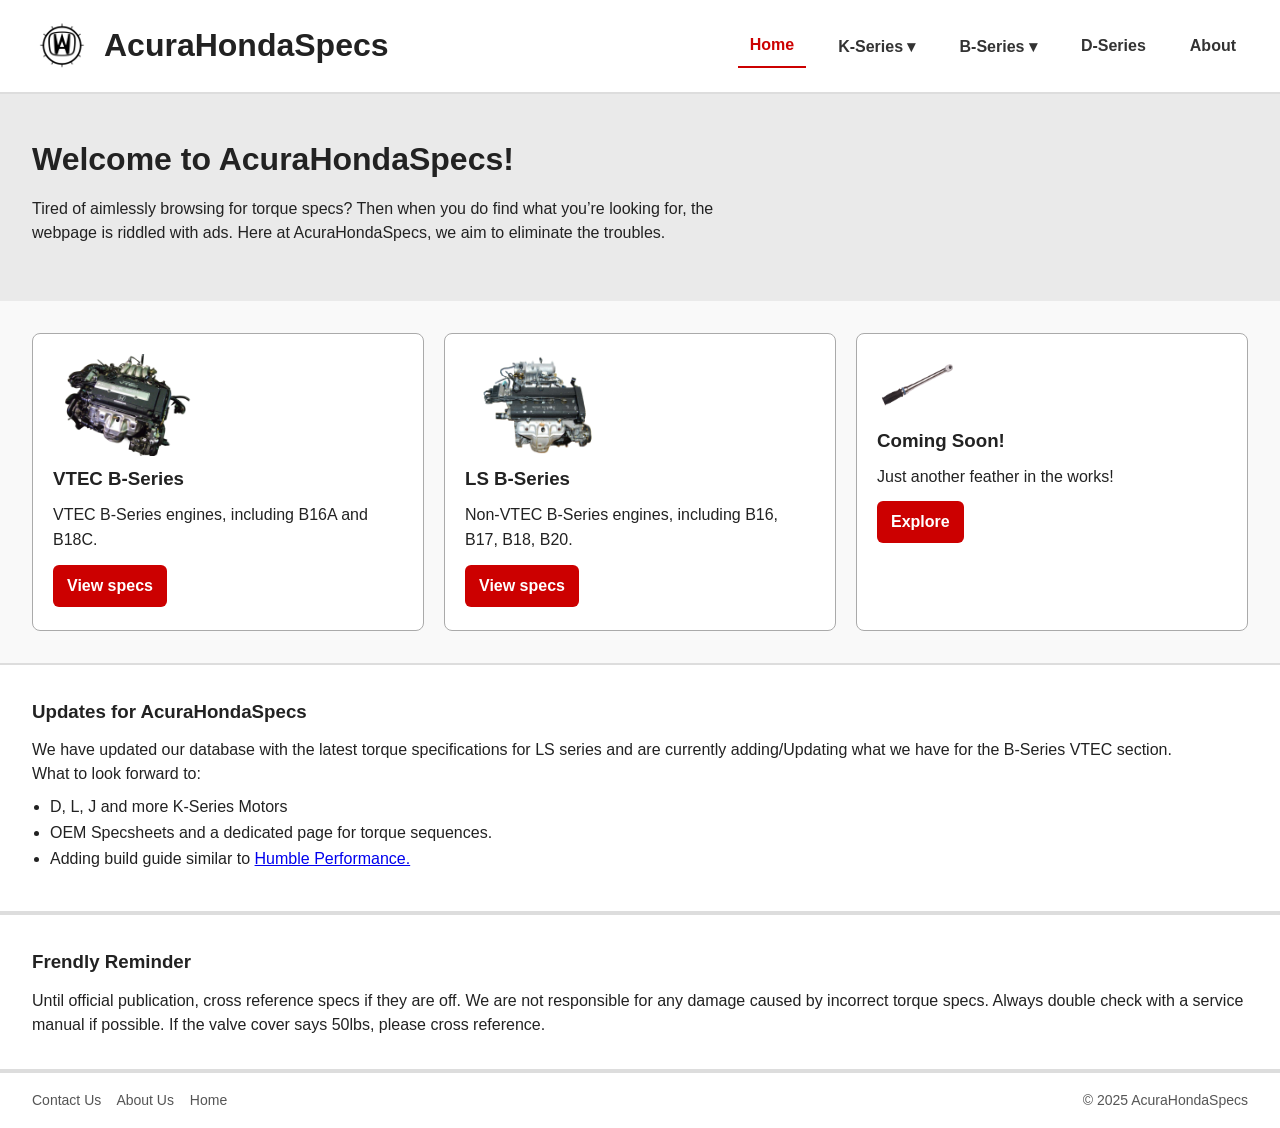
<file: index.html>
<!doctype html>
<html lang="en">
<head>
  <meta charset="utf-8">
  <meta name="viewport" content="width=device-width,initial-scale=1">
  <title>AcuraHondaSpecs</title>
  <meta name="description" content="Torque specs for K-series, B-series and more — AcuraHondaSpecs">
  <link rel="stylesheet" href="css/0-1-styles.css">
</head>
<body>
  <header>
    <a class="brand" href="index.html"> <!--- Added a home feature into the logo and kept accorss all pages -->
      <img src="images/HondaAcuraLogo.png" alt="AcuraHondaSpecs logo">
      <h1>AcuraHondaSpecs</h1> 
    </a>
    <button id="hamburger-btn" aria-label="Toggle navigation" aria-expanded="false">
      <span class="bar"></span>
      <span class="bar"></span>
      <span class="bar"></span>
    </button>
<nav class="navbar">
  <a href="index.html" class="active">Home</a>

  <div class="dropdown">
    <button class="dropbtn">K-Series ▾</button>
    <div class="dropdown-content">
      <a href="incon.html">K20A</a>
      <a href="incon.html">K20A2</a>
    </div>
  </div>

  <div class="dropdown">
    <button class="dropbtn">B-Series ▾</button>
    <div class="dropdown-content">
      <a href="bls.html">LS B-Series</a>
      <a href="bvtec.html">VTEC B-Series</a>
    </div>
  </div>

  <a href="incon.html">D-Series</a>
  <a href="about.html">About</a>
</nav>
  </header>

  <section class="hero">
    <div class="hero-text">
      <h2>Welcome to AcuraHondaSpecs!</h2>
      <p>Tired of aimlessly browsing for torque specs? Then when you do find what you’re looking for, the webpage is riddled with ads. Here at AcuraHondaSpecs, we aim to eliminate the troubles. </p>
    </div>
  </section>

  <div class="engines">
    <article class="card" id="bvtec">
      <img style="width: 40%;height: 40%" src="images/B18C1.png" alt="VTEC B-Series engine">
      <h3>VTEC B-Series</h3>
      <p>VTEC B-Series engines, including B16A and B18C.</p>
      <a href="bvtec.html" class="btn">View specs</a>
    </article>
    <article class="card" id="bls">
      <img style="width: 40%;height: 40%" src="images/B18B1.png" alt="LS B-Series engine">
      <h3>LS B-Series</h3>
      <p>Non-VTEC B-Series engines, including B16, B17, B18, B20.</p>
      <a href="bls.html" class="btn">View specs</a>
    </article>
    <article class="card" id="other">
      <img style="width: 25%;height: 25%" src="images/torque_wrench.png" alt="A Torque Wrench to hint to the future!">
      <h3>Coming Soon!</h3>
      <p>Just another feather in the works!</p>
      <a href="incon.html" class="btn">Explore</a>
    </article>
  </div>

  <section id="updates" class="info-section">
    <h3>Updates for AcuraHondaSpecs</h3>
    <p>We have updated our database with the latest torque specifications for LS series and are currently adding/Updating what we have for the B-Series VTEC section.</p>
    <p>What to look forward to:</p>
      <ul>
        <li>D, L, J and more K-Series Motors</li>
        <li>OEM Specsheets and a dedicated page for torque sequences.</li>
        <li>Adding build guide similar to <a href="https://humbleperformance.freshdesk.com/support/solutions/articles/69000339154-b-series-ultimate-builder-s-guide">Humble Performance.</a></li>
      </ul>
  </section>

  <section id="reminder" class="info-section">
    <h3>Frendly Reminder</h3>
    <p>Until official publication, cross reference specs if they are off. We are not responsible for any damage caused by incorrect torque specs. Always double check with a service manual if possible. If the valve cover says 50lbs, please cross reference.</p>
  </section>

  <footer>
    <div>
      <a href="contact.html">Contact Us</a>
      <a href="about.html">About Us</a>
      <a href="index.html">Home</a>
    </div>
    <div>© 2025 AcuraHondaSpecs</div>
  </footer>
  <script src="javascript/hamburger.js"></script>
</body>
</html>
</file>
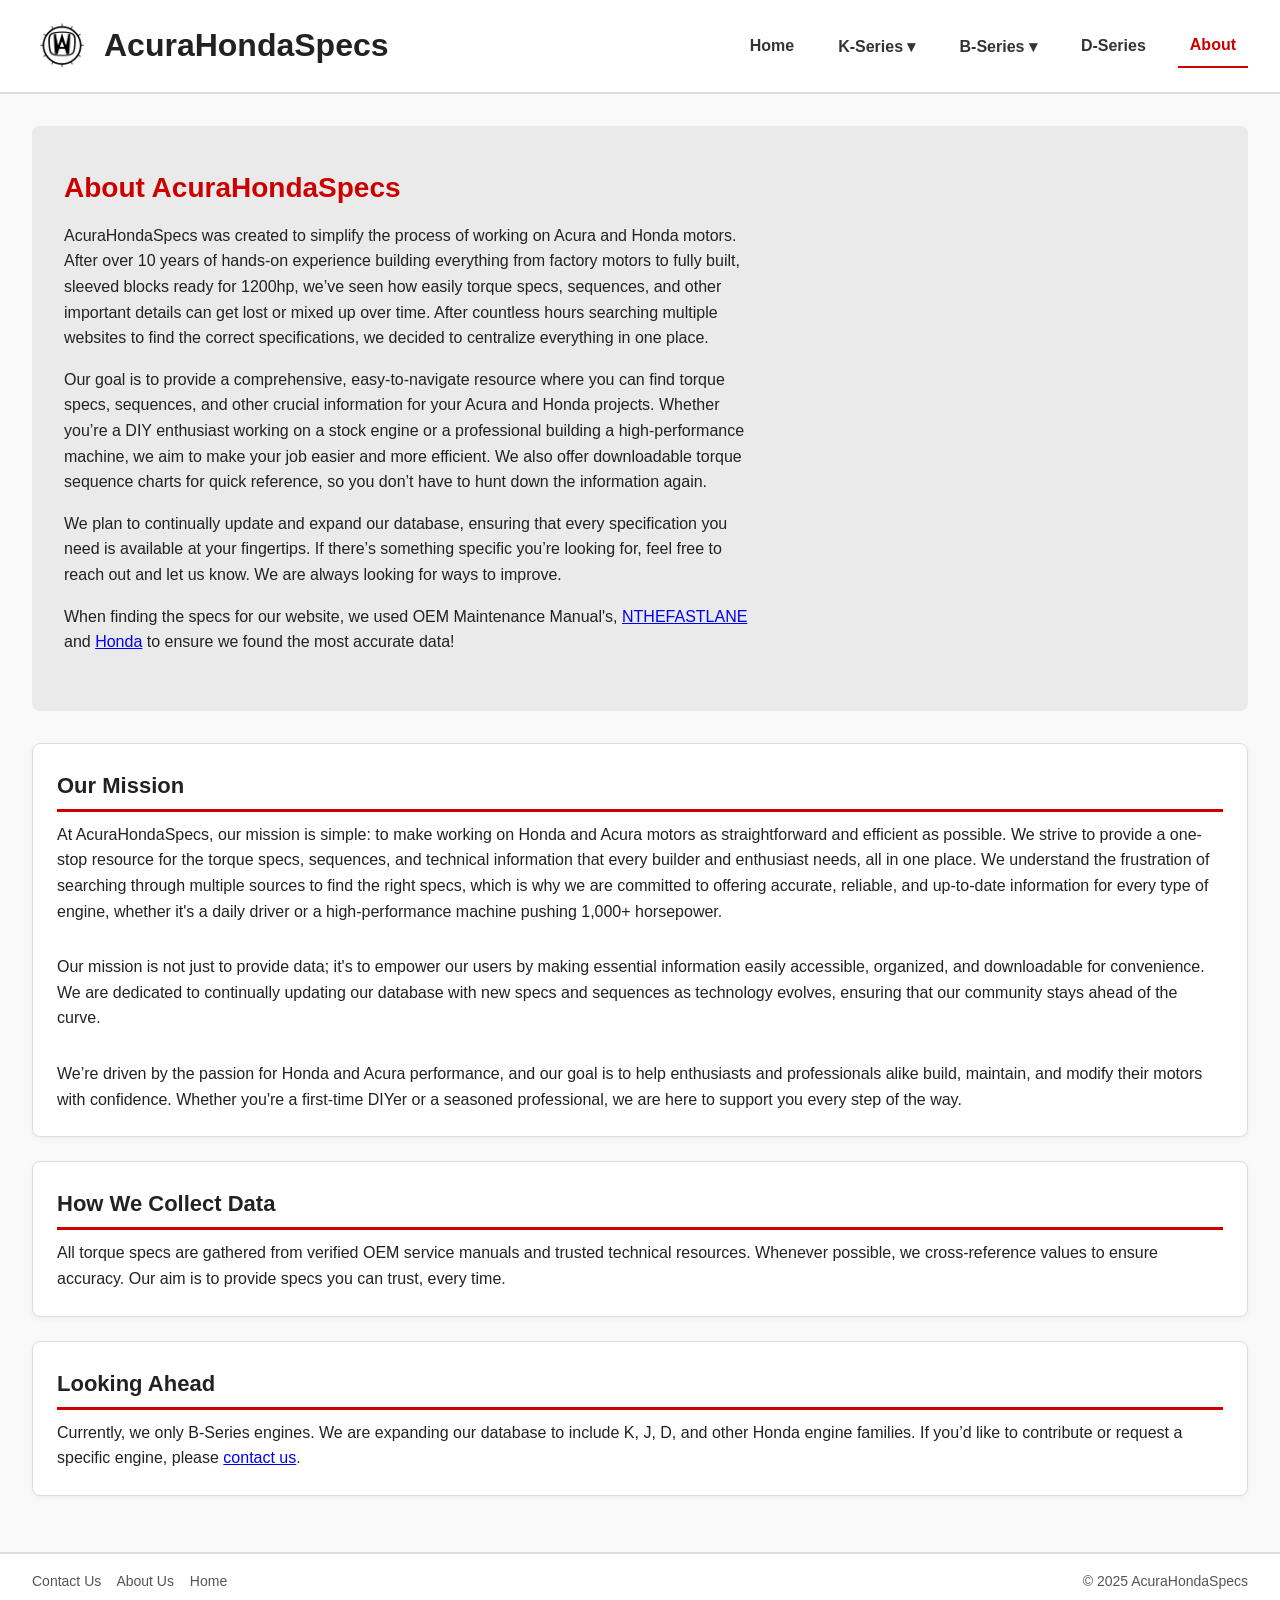
<file: about.html>
<!doctype html>
<html lang="en">
<head>
  <meta charset="utf-8">
  <meta name="viewport" content="width=device-width,initial-scale=1">
  <title>About — AcuraHondaSpecs</title>
  <meta name="description" content="About AcuraHondaSpecs and our mission.">
  <link rel="stylesheet" href="css/0-1-styles.css">
</head>
<body>
  <header>
    <a class="brand" href="index.html">
      <img src="images/HondaAcuraLogo.png" alt="AcuraHondaSpecs logo">
      <h1>AcuraHondaSpecs</h1>
    </a>
    <button id="hamburger-btn" aria-label="Toggle navigation" aria-expanded="false">
      <span class="bar"></span>
      <span class="bar"></span>
      <span class="bar"></span>
    </button>
    <nav class="navbar">
      <a href="index.html">Home</a>

      <div class="dropdown">
        <button class="dropbtn">K-Series ▾</button>
        <div class="dropdown-content">
          <a href="incon.html">K20A</a>
          <a href="incon.html">K20A2</a>
        </div>
      </div>

      <div class="dropdown">
        <button class="dropbtn">B-Series ▾</button>
        <div class="dropdown-content">
          <a href="bls.html">LS B-Series</a>
          <a href="bvtec.html">VTEC B-Series</a>
        </div>
      </div>

      <a href="incon.html">D-Series</a>
      <a href="about.html" class="active">About</a>
    </nav>
  </header>

  <main class="about-page">
    <section class="hero">
      <div class="hero-text">
        <h2>About AcuraHondaSpecs</h2>
        <p>AcuraHondaSpecs was created to simplify the process of working on Acura and Honda motors. After over 10 years of hands-on experience building everything from factory motors to fully built, sleeved blocks ready for 1200hp, we’ve seen how easily torque specs, sequences, and other important details can get lost or mixed up over time. After countless hours searching multiple websites to find the correct specifications, we decided to centralize everything in one place. </p>
        <p>Our goal is to provide a comprehensive, easy-to-navigate resource where you can find torque specs, sequences, and other crucial information for your Acura and Honda projects. Whether you’re a DIY enthusiast working on a stock engine or a professional building a high-performance machine, we aim to make your job easier and more efficient. We also offer downloadable torque sequence charts for quick reference, so you don’t have to hunt down the information again. </p>
        <p>We plan to continually update and expand our database, ensuring that every specification you need is available at your fingertips. If there’s something specific you’re looking for, feel free to reach out and let us know. We are always looking for ways to improve. </p>
        <p>When finding the specs for our website, we used OEM Maintenance Manual's, <a href="https://www.nthefastlane.com/honda-torque-specs">NTHEFASTLANE</a> and <a href="https://engines.honda.com/search?question=torque+specifications">Honda</a> to ensure we found the most accurate data!</p>
      </div>
    </section>

    <section class="info-section">
      <h2>Our Mission</h2>
      <p class="indented-paragraph">At AcuraHondaSpecs, our mission is simple: to make working on Honda and Acura motors as straightforward and efficient as possible. We strive to provide a one-stop resource for the torque specs, sequences, and technical information that every builder and enthusiast needs, all in one place. We understand the frustration of searching through multiple sources to find the right specs, which is why we are committed to offering accurate, reliable, and up-to-date information for every type of engine, whether it's a daily driver or a high-performance machine pushing 1,000+ horsepower. </p>
      <p class="indented-paragraph">Our mission is not just to provide data; it's to empower our users by making essential information easily accessible, organized, and downloadable for convenience. We are dedicated to continually updating our database with new specs and sequences as technology evolves, ensuring that our community stays ahead of the curve.</p>
      <p>We’re driven by the passion for Honda and Acura performance, and our goal is to help enthusiasts and professionals alike build, maintain, and modify their motors with confidence. Whether you're a first-time DIYer or a seasoned professional, we are here to support you every step of the way.</p>
    </section>

    <section class="info-section">
      <h2>How We Collect Data</h2>
      <p>All torque specs are gathered from verified OEM service manuals and trusted technical resources. Whenever possible, we cross-reference values to ensure accuracy. Our aim is to provide specs you can trust, every time.</p>
    </section>

    <section class="info-section">
      <h2>Looking Ahead</h2>
      <p>Currently, we only B-Series engines. We are expanding our database to include K, J, D, and other Honda engine families. If you’d like to contribute or request a specific engine, please <a href="contact.html">contact us</a>.</p>
    </section>
  </main>

  <footer>
    <div>
      <a href="contact.html">Contact Us</a>
      <a href="about.html">About Us</a>
      <a href="index.html">Home</a>
    </div>
    <div>© 2025 AcuraHondaSpecs</div>
  </footer>
  <script src="javascript/hamburger.js"></script>
</body>
</html>
</file>
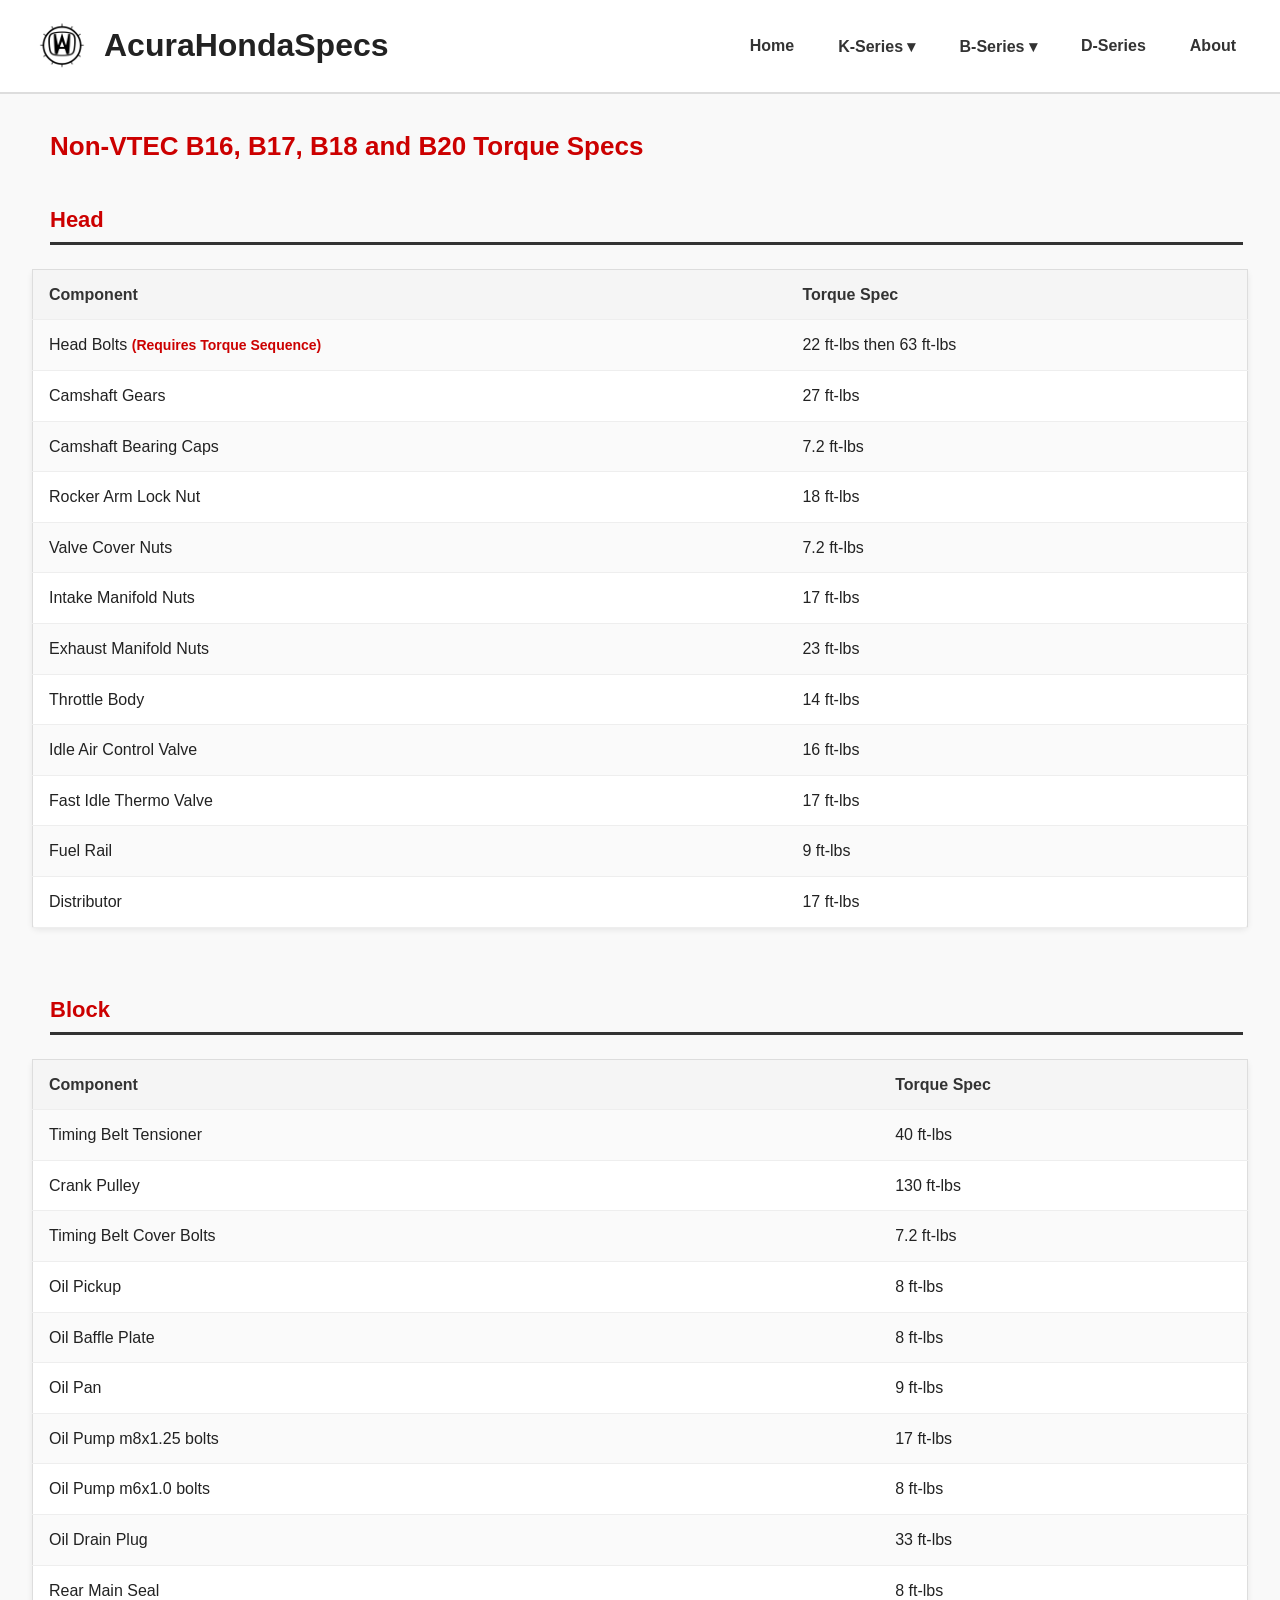
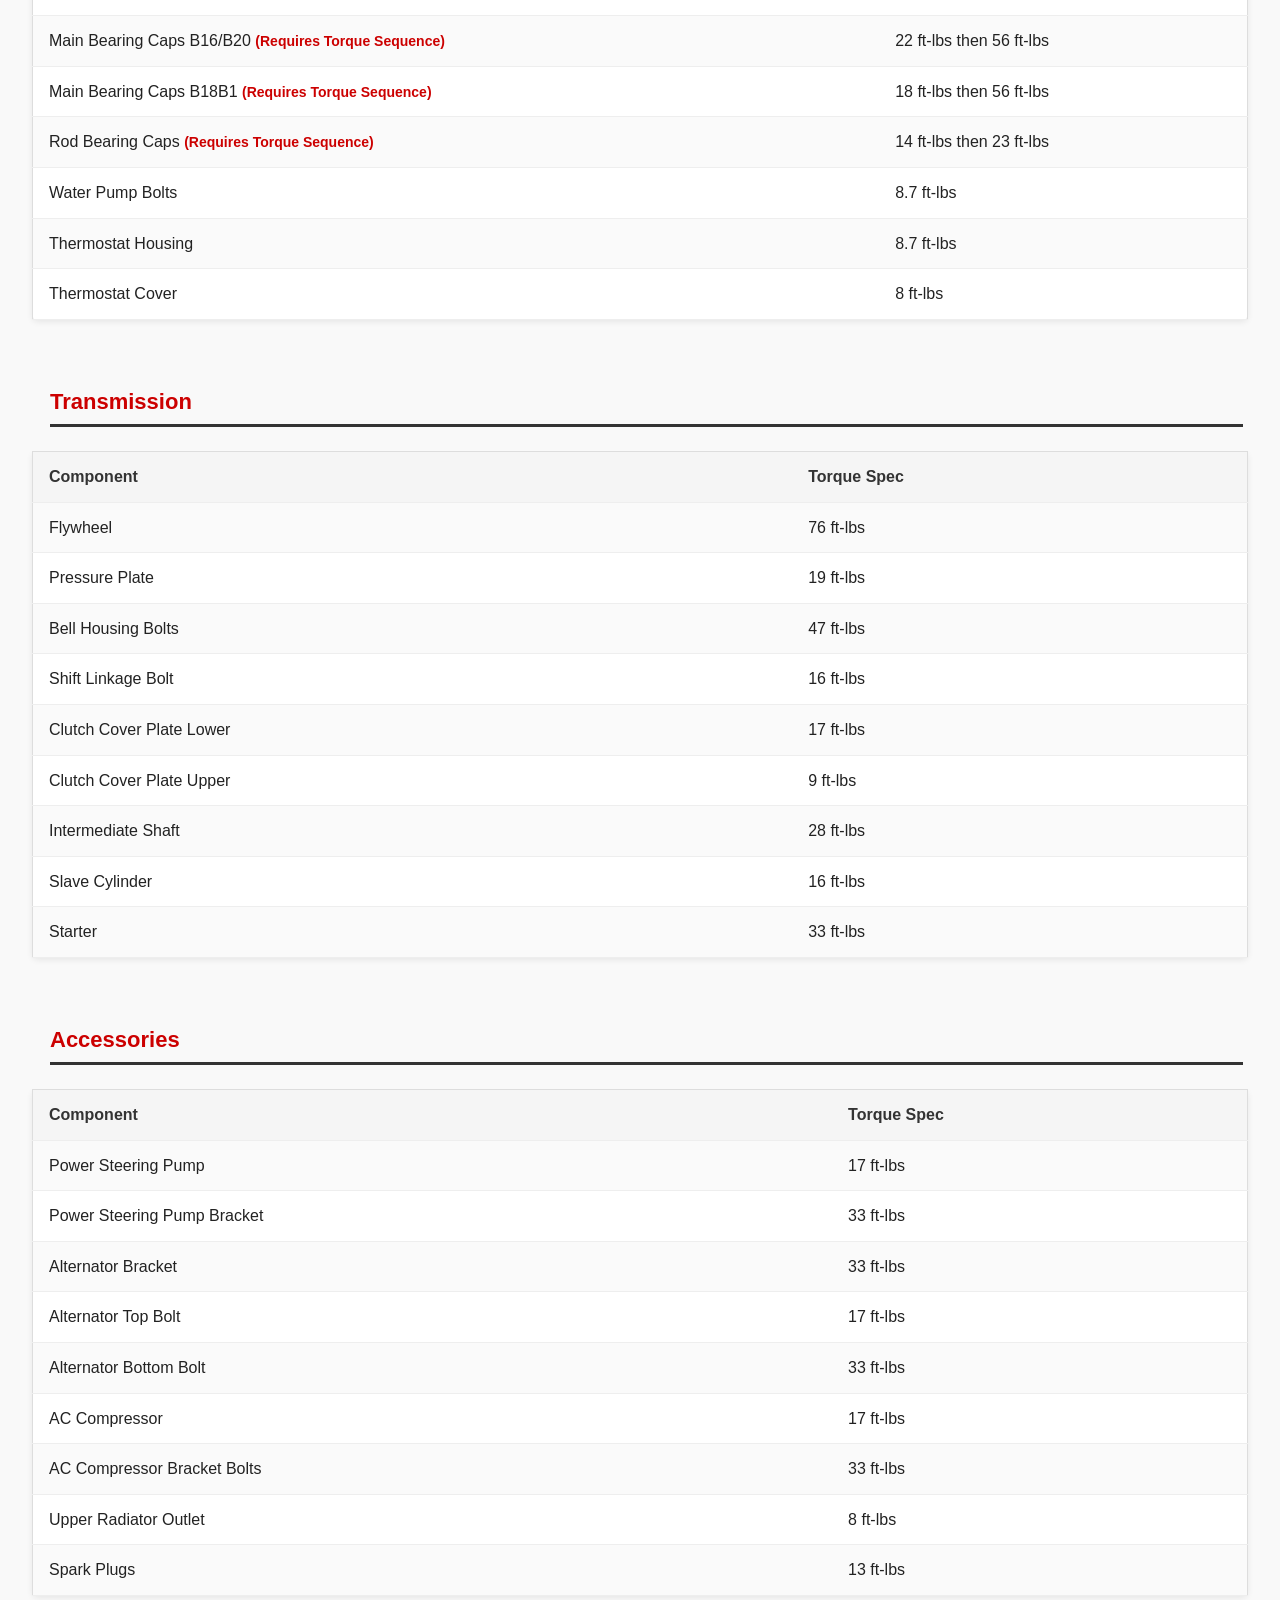
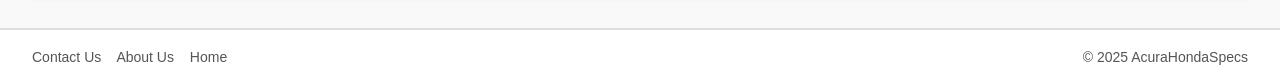
<file: bls.html>
<!doctype html>
<html lang="en">
<head>
  <meta charset="utf-8">
  <meta name="viewport" content="width=device-width,initial-scale=1">
  <title>AcuraHondaSpecs</title>
  <meta name="description" content="Torque specs for K-series, B-series and more — AcuraHondaSpecs">
  <link rel="stylesheet" href="css/0-1-styles.css">
</head>
<body>
  <header>
    <a class="brand" href="index.html">
      <img src="images/HondaAcuraLogo.png" alt="AcuraHondaSpecs logo">
      <h1>AcuraHondaSpecs</h1>
    </a>
    <button id="hamburger-btn" aria-label="Toggle navigation" aria-expanded="false">
      <span class="bar"></span>
      <span class="bar"></span>
      <span class="bar"></span>
    </button>
<nav class="navbar">
      <a href="index.html">Home</a>

      <div class="dropdown">
        <button class="dropbtn">K-Series ▾</button>
        <div class="dropdown-content">
          <a href="incon.html">K20A</a>
          <a href="incon.html">K20A2</a>
        </div>
      </div>

      <div class="dropdown">
        <button class="dropbtn">B-Series ▾</button>
        <div class="dropdown-content">
          <a href="bls.html">LS B-Series</a>
          <a href="bvtec.html">VTEC B-Series</a>
        </div>
      </div>

      <a href="incon.html">D-Series</a>
      <a href="about.html">About</a>
</nav>
  </header>

  <div class="spec-text">
    <h3>Non-VTEC B16, B17, B18 and B20 Torque Specs</h3>
    <h2>Head</h2>
  </div>
  <div class="table-container">
    <table>
      <tr><th>Component</th><th>Torque Spec</th></tr>
      <tr><td data-label="Component">Head Bolts <em>(Requires Torque Sequence)</em></td><td data-label="Torque Spec">22 ft-lbs then 63 ft-lbs</td></tr>
      <tr><td data-label="Component">Camshaft Gears</td><td data-label="Torque Spec">27 ft-lbs</td></tr>
      <tr><td data-label="Component">Camshaft Bearing Caps</td><td data-label="Torque Spec">7.2 ft-lbs</td></tr>
      <tr><td data-label="Component">Rocker Arm Lock Nut</td><td data-label="Torque Spec">18 ft-lbs</td></tr>
      <tr><td data-label="Component">Valve Cover Nuts</td><td data-label="Torque Spec">7.2 ft-lbs</td></tr>
      <tr><td data-label="Component">Intake Manifold Nuts</td><td data-label="Torque Spec">17 ft-lbs</td></tr>
      <tr><td data-label="Component">Exhaust Manifold Nuts</td><td data-label="Torque Spec">23 ft-lbs</td></tr>
      <tr><td data-label="Component">Throttle Body</td><td data-label="Torque Spec">14 ft-lbs</td></tr>
      <tr><td data-label="Component">Idle Air Control Valve</td><td data-label="Torque Spec">16 ft-lbs</td></tr>
      <tr><td data-label="Component">Fast Idle Thermo Valve</td><td data-label="Torque Spec">17 ft-lbs</td></tr>
      <tr><td data-label="Component">Fuel Rail</td><td data-label="Torque Spec">9 ft-lbs</td></tr>
      <tr><td data-label="Component">Distributor</td><td data-label="Torque Spec">17 ft-lbs</td></tr>
    </table>
  </div>

  <div class="spec-text">
    <h2>Block</h2>
  </div>
  <div class="table-container">
    <table>
      <tr><th>Component</th><th>Torque Spec</th></tr>
      <tr><td data-label="Component">Timing Belt Tensioner</td><td data-label="Torque Spec">40 ft-lbs</td></tr>
      <tr><td data-label="Component">Crank Pulley</td><td data-label="Torque Spec">130 ft-lbs</td></tr>
      <tr><td data-label="Component">Timing Belt Cover Bolts</td><td data-label="Torque Spec">7.2 ft-lbs</td></tr>
      <tr><td data-label="Component">Oil Pickup</td><td data-label="Torque Spec">8 ft-lbs</td></tr>
      <tr><td data-label="Component">Oil Baffle Plate</td><td data-label="Torque Spec">8 ft-lbs</td></tr>
      <tr><td data-label="Component">Oil Pan</td><td data-label="Torque Spec">9 ft-lbs</td></tr>
      <tr><td data-label="Component">Oil Pump m8x1.25 bolts</td><td data-label="Torque Spec">17 ft-lbs</td></tr>
      <tr><td data-label="Component">Oil Pump m6x1.0 bolts</td><td data-label="Torque Spec">8 ft-lbs</td></tr>
      <tr><td data-label="Component">Oil Drain Plug</td><td data-label="Torque Spec">33 ft-lbs</td></tr>
      <tr><td data-label="Component">Rear Main Seal</td><td data-label="Torque Spec">8 ft-lbs</td></tr>
      <tr><td data-label="Component">Main Bearing Caps B16/B20 <em>(Requires Torque Sequence)</em></td><td data-label="Torque Spec">22 ft-lbs then 56 ft-lbs</td></tr> <!-- Corrected from 128 to 28 -->
      <tr><td data-label="Component">Main Bearing Caps B18B1 <em>(Requires Torque Sequence)</em></td><td data-label="Torque Spec">18 ft-lbs then 56 ft-lbs</td></tr>
      <tr><td data-label="Component">Rod Bearing Caps <em>(Requires Torque Sequence)</em></td><td data-label="Torque Spec">14 ft-lbs then 23 ft-lbs</td></tr>
      <tr><td data-label="Component">Water Pump Bolts</td><td data-label="Torque Spec">8.7 ft-lbs</td></tr>
      <tr><td data-label="Component">Thermostat Housing</td><td data-label="Torque Spec">8.7 ft-lbs</td></tr>
      <tr><td data-label="Component">Thermostat Cover</td><td data-label="Torque Spec">8 ft-lbs</td></tr>
    </table>
  </div>

  <div class="spec-text">
    <h2>Transmission</h2>
  </div>
  <div class="table-container">
    <table>
      <tr><th>Component</th><th>Torque Spec</th></tr>
      <tr><td data-label="Component">Flywheel</td><td data-label="Torque Spec">76 ft-lbs</td></tr>
      <tr><td data-label="Component">Pressure Plate</td><td data-label="Torque Spec">19 ft-lbs</td></tr>
      <tr><td data-label="Component">Bell Housing Bolts</td><td data-label="Torque Spec">47 ft-lbs</td></tr>
      <tr><td data-label="Component">Shift Linkage Bolt</td><td data-label="Torque Spec">16 ft-lbs</td></tr>
      <tr><td data-label="Component">Clutch Cover Plate Lower</td><td data-label="Torque Spec">17 ft-lbs</td></tr>
      <tr><td data-label="Component">Clutch Cover Plate Upper</td><td data-label="Torque Spec">9 ft-lbs</td></tr>
      <tr><td data-label="Component">Intermediate Shaft</td><td data-label="Torque Spec">28 ft-lbs</td></tr>
      <tr><td data-label="Component">Slave Cylinder</td><td data-label="Torque Spec">16 ft-lbs</td></tr>
      <tr><td data-label="Component">Starter</td><td data-label="Torque Spec">33 ft-lbs</td></tr>
    </table>
  </div>

  <div class="spec-text">
    <h2 class:spec>Accessories</h2>
  </div>
  <div class="table-container">
    <table>
      <tr><th>Component</th><th>Torque Spec</th></tr>
      <tr><td data-label="Component">Power Steering Pump</td><td data-label="Torque Spec">17 ft-lbs</td></tr>
      <tr><td data-label="Component">Power Steering Pump Bracket</td><td data-label="Torque Spec">33 ft-lbs</td></tr>
      <tr><td data-label="Component">Alternator Bracket</td><td data-label="Torque Spec">33 ft-lbs</td></tr>
      <tr><td data-label="Component">Alternator Top Bolt</td><td data-label="Torque Spec">17 ft-lbs</td></tr>
      <tr><td data-label="Component">Alternator Bottom Bolt</td><td data-label="Torque Spec">33 ft-lbs</td></tr>
      <tr><td data-label="Component">AC Compressor</td><td data-label="Torque Spec">17 ft-lbs</td></tr>
      <tr><td data-label="Component">AC Compressor Bracket Bolts</td><td data-label="Torque Spec">33 ft-lbs</td></tr>
      <tr><td data-label="Component">Upper Radiator Outlet</td><td data-label="Torque Spec">8 ft-lbs</td></tr>
      <tr><td data-label="Component">Spark Plugs</td><td data-label="Torque Spec">13 ft-lbs</td></tr>
    </table>
  </div>

  <footer>
    <div>
      <a href="contact.html">Contact Us</a>
      <a href="about.html">About Us</a>
      <a href="index.html">Home</a>
    </div>
    <div>© 2025 AcuraHondaSpecs</div>
  </footer>
  <script src="javascript/hamburger.js"></script>
</body>
</html>
</file>
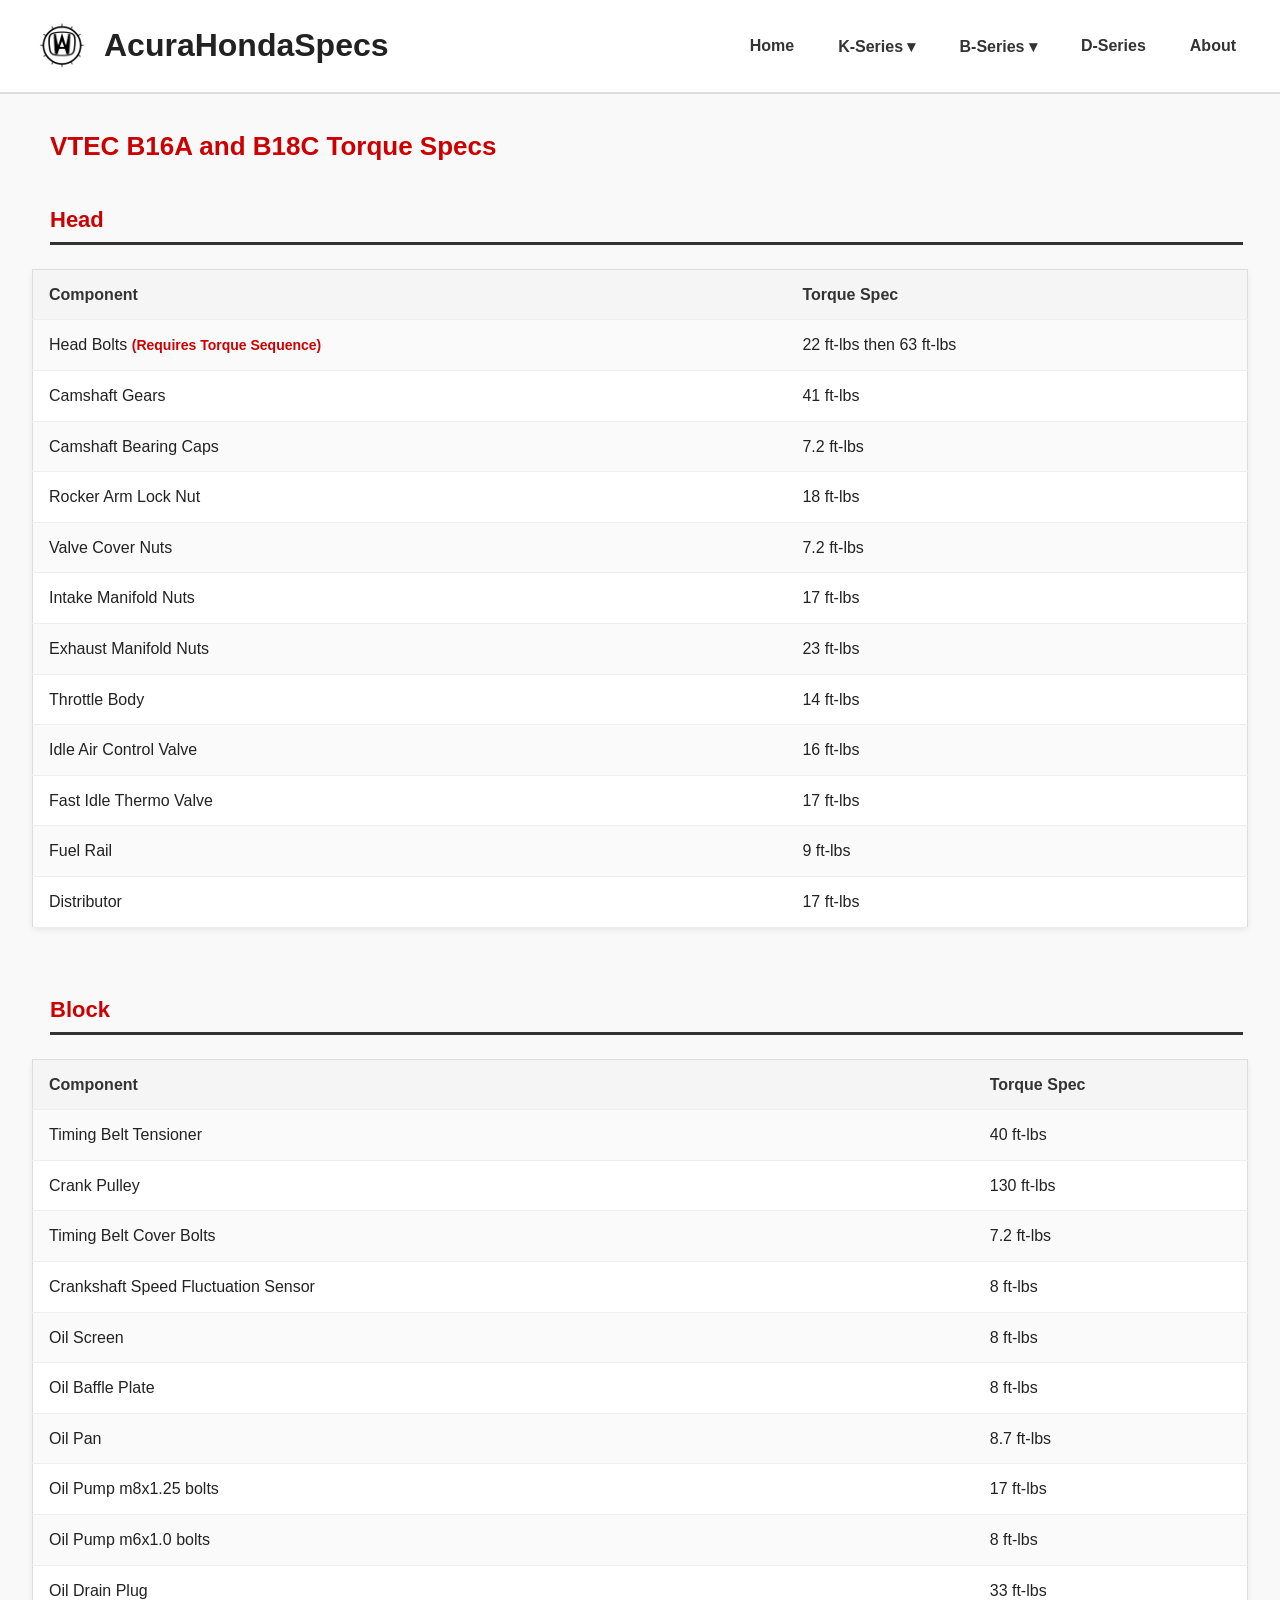
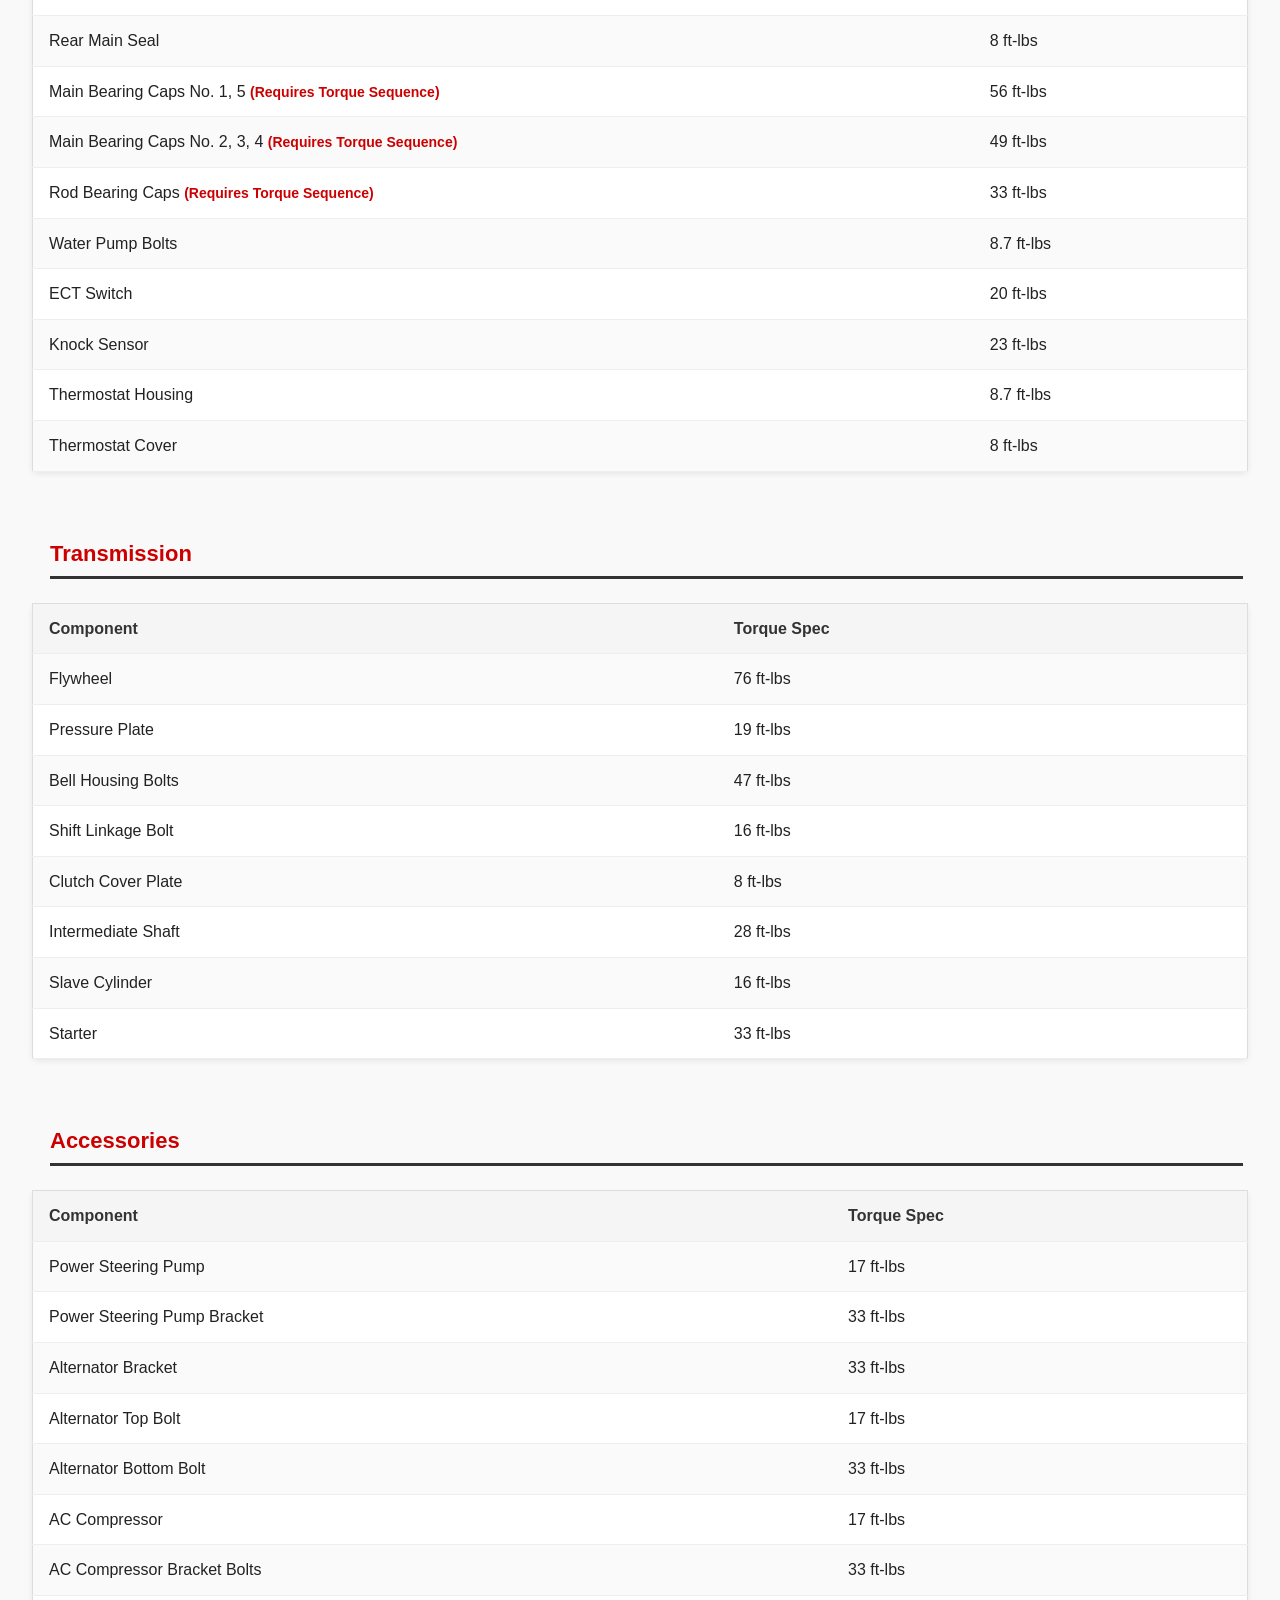
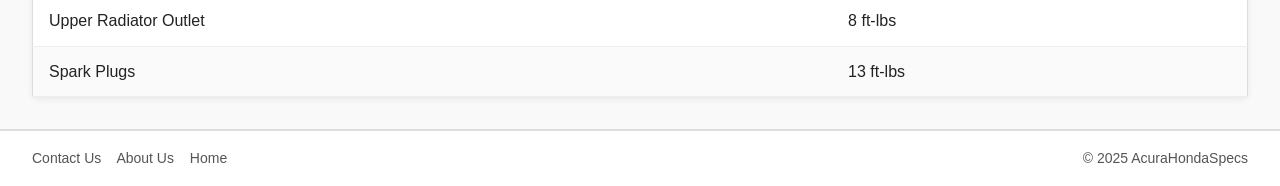
<file: bvtec.html>
<!doctype html>
<html lang="en">
<head>
  <meta charset="utf-8">
  <meta name="viewport" content="width=device-width,initial-scale=1">
  <title>AcuraHondaSpecs</title>
  <meta name="description" content="Torque specs for K-series, B-series and more — AcuraHondaSpecs">
  <link rel="stylesheet" href="css/0-1-styles.css">
</head>
<body>
  <header>
    <a class="brand" href="index.html">
      <img src="images/HondaAcuraLogo.png" alt="AcuraHondaSpecs logo">
      <h1>AcuraHondaSpecs</h1>
    </a>
    <button id="hamburger-btn" aria-label="Toggle navigation" aria-expanded="false">
      <span class="bar"></span>
      <span class="bar"></span>
      <span class="bar"></span>
    </button>
<nav class="navbar">
      <a href="index.html">Home</a>

      <div class="dropdown">
        <button class="dropbtn">K-Series ▾</button>
        <div class="dropdown-content">
          <a href="incon.html">K20A</a>
          <a href="incon.html">K20A2</a>
        </div>
      </div>

      <div class="dropdown">
        <button class="dropbtn">B-Series ▾</button>
        <div class="dropdown-content">
          <a href="bls.html">LS B-Series</a>
          <a href="bvtec.html">VTEC B-Series</a>
        </div>
      </div>

      <a href="incon.html">D-Series</a>
      <a href="about.html">About</a>
</nav>
</header>
  <div class="spec-text">
    <h3>VTEC B16A and B18C Torque Specs</h3>
    <h2>Head</h2>
  </div>
  <div class="table-container">
    <table>
      <tr><th>Component</th><th>Torque Spec</th></tr>
      <tr><td data-label="Component">Head Bolts <em>(Requires Torque Sequence)</em></td><td data-label="Torque Spec">22 ft-lbs then 63 ft-lbs</td></tr>
      <tr><td data-label="Component">Camshaft Gears</td><td data-label="Torque Spec">41 ft-lbs</td></tr>
      <tr><td data-label="Component">Camshaft Bearing Caps</td><td data-label="Torque Spec">7.2 ft-lbs</td></tr>
      <tr><td data-label="Component">Rocker Arm Lock Nut</td><td data-label="Torque Spec">18 ft-lbs</td></tr>
      <tr><td data-label="Component">Valve Cover Nuts</td><td data-label="Torque Spec">7.2 ft-lbs</td></tr>
      <tr><td data-label="Component">Intake Manifold Nuts</td><td data-label="Torque Spec">17 ft-lbs</td></tr>
      <tr><td data-label="Component">Exhaust Manifold Nuts</td><td data-label="Torque Spec">23 ft-lbs</td></tr>
      <tr><td data-label="Component">Throttle Body</td><td data-label="Torque Spec">14 ft-lbs</td></tr>
      <tr><td data-label="Component">Idle Air Control Valve</td><td data-label="Torque Spec">16 ft-lbs</td></tr>
      <tr><td data-label="Component">Fast Idle Thermo Valve</td><td data-label="Torque Spec">17 ft-lbs</td></tr>
      <tr><td data-label="Component">Fuel Rail</td><td data-label="Torque Spec">9 ft-lbs</td></tr>
      <tr><td data-label="Component">Distributor</td><td data-label="Torque Spec">17 ft-lbs</td></tr>
    </table>
  </div>

  <div class="spec-text">
    <h2>Block</h2>
  </div>
  <div class="table-container">
    <table>
      <tr><th>Component</th><th>Torque Spec</th></tr>
      <tr><td data-label="Component">Timing Belt Tensioner</td><td data-label="Torque Spec">40 ft-lbs</td></tr>
      <tr><td data-label="Component">Crank Pulley</td><td data-label="Torque Spec">130 ft-lbs</td></tr>
      <tr><td data-label="Component">Timing Belt Cover Bolts</td><td data-label="Torque Spec">7.2 ft-lbs</td></tr>
      <tr><td data-label="Component">Crankshaft Speed Fluctuation Sensor</td><td data-label="Torque Spec">8 ft-lbs</td></tr>
      <tr><td data-label="Component">Oil Screen</td><td data-label="Torque Spec">8 ft-lbs</td></tr>
      <tr><td data-label="Component">Oil Baffle Plate</td><td data-label="Torque Spec">8 ft-lbs</td></tr>
      <tr><td data-label="Component">Oil Pan</td><td data-label="Torque Spec">8.7 ft-lbs</td></tr>
      <tr><td data-label="Component">Oil Pump m8x1.25 bolts</td><td data-label="Torque Spec">17 ft-lbs</td></tr>
      <tr><td data-label="Component">Oil Pump m6x1.0 bolts</td><td data-label="Torque Spec">8 ft-lbs</td></tr>
      <tr><td data-label="Component">Oil Drain Plug</td><td data-label="Torque Spec">33 ft-lbs</td></tr>
      <tr><td data-label="Component">Rear Main Seal</td><td data-label="Torque Spec">8 ft-lbs</td></tr>
      <tr><td data-label="Component">Main Bearing Caps No. 1, 5 <em>(Requires Torque Sequence)</em></td><td data-label="Torque Spec">56 ft-lbs</td></tr> <!-- Corrected from 128 to 28 -->
      <tr><td data-label="Component">Main Bearing Caps No. 2, 3, 4 <em>(Requires Torque Sequence)</em></td><td data-label="Torque Spec">49 ft-lbs</td></tr>
      <tr><td data-label="Component">Rod Bearing Caps <em>(Requires Torque Sequence)</em></td><td data-label="Torque Spec">33 ft-lbs</td></tr>
      <tr><td data-label="Component">Water Pump Bolts</td><td data-label="Torque Spec">8.7 ft-lbs</td></tr>
      <tr><td data-label="Component">ECT Switch</td><td data-label="Torque Spec">20 ft-lbs</td></tr>
      <tr><td data-label="Component">Knock Sensor</td><td data-label="Torque Spec">23 ft-lbs</td></tr>
      <tr><td data-label="Component">Thermostat Housing</td><td data-label="Torque Spec">8.7 ft-lbs</td></tr>
      <tr><td data-label="Component">Thermostat Cover</td><td data-label="Torque Spec">8 ft-lbs</td></tr>
    </table>
  </div>

  <div class="spec-text">
    <h2>Transmission</h2>
  </div>
  <div class="table-container">
    <table>
      <tr><th>Component</th><th>Torque Spec</th></tr>
      <tr><td data-label="Component">Flywheel</td><td data-label="Torque Spec">76 ft-lbs</td></tr>
      <tr><td data-label="Component">Pressure Plate</td><td data-label="Torque Spec">19 ft-lbs</td></tr>
      <tr><td data-label="Component">Bell Housing Bolts</td><td data-label="Torque Spec">47 ft-lbs</td></tr>
      <tr><td data-label="Component">Shift Linkage Bolt</td><td data-label="Torque Spec">16 ft-lbs</td></tr>
      <tr><td data-label="Component">Clutch Cover Plate</td><td data-label="Torque Spec">8 ft-lbs</td></tr>
      <tr><td data-label="Component">Intermediate Shaft</td><td data-label="Torque Spec">28 ft-lbs</td></tr>
      <tr><td data-label="Component">Slave Cylinder</td><td data-label="Torque Spec">16 ft-lbs</td></tr>
      <tr><td data-label="Component">Starter</td><td data-label="Torque Spec">33 ft-lbs</td></tr>
    </table>
  </div>

  <div class="spec-text">
    <h2>Accessories</h2>
  </div>
  <div class="table-container">
    <table>
      <tr><th>Component</th><th>Torque Spec</th></tr>
      <tr><td data-label="Component">Power Steering Pump</td><td data-label="Torque Spec">17 ft-lbs</td></tr>
      <tr><td data-label="Component">Power Steering Pump Bracket</td><td data-label="Torque Spec">33 ft-lbs</td></tr>
      <tr><td data-label="Component">Alternator Bracket</td><td data-label="Torque Spec">33 ft-lbs</td></tr>
      <tr><td data-label="Component">Alternator Top Bolt</td><td data-label="Torque Spec">17 ft-lbs</td></tr>
      <tr><td data-label="Component">Alternator Bottom Bolt</td><td data-label="Torque Spec">33 ft-lbs</td></tr>
      <tr><td data-label="Component">AC Compressor</td><td data-label="Torque Spec">17 ft-lbs</td></tr>
      <tr><td data-label="Component">AC Compressor Bracket Bolts</td><td data-label="Torque Spec">33 ft-lbs</td></tr>
      <tr><td data-label="Component">Upper Radiator Outlet</td><td data-label="Torque Spec">8 ft-lbs</td></tr>
      <tr><td data-label="Component">Spark Plugs</td><td data-label="Torque Spec">13 ft-lbs</td></tr>
    </table>
  </div>

  <footer>
    <div>
      <a href="contact.html">Contact Us</a>
      <a href="about.html">About Us</a>
      <a href="index.html">Home</a>
    </div>
    <div>© 2025 AcuraHondaSpecs</div>
  </footer>
  <script src="javascript/hamburger.js"></script>
</body>
</html>
</file>
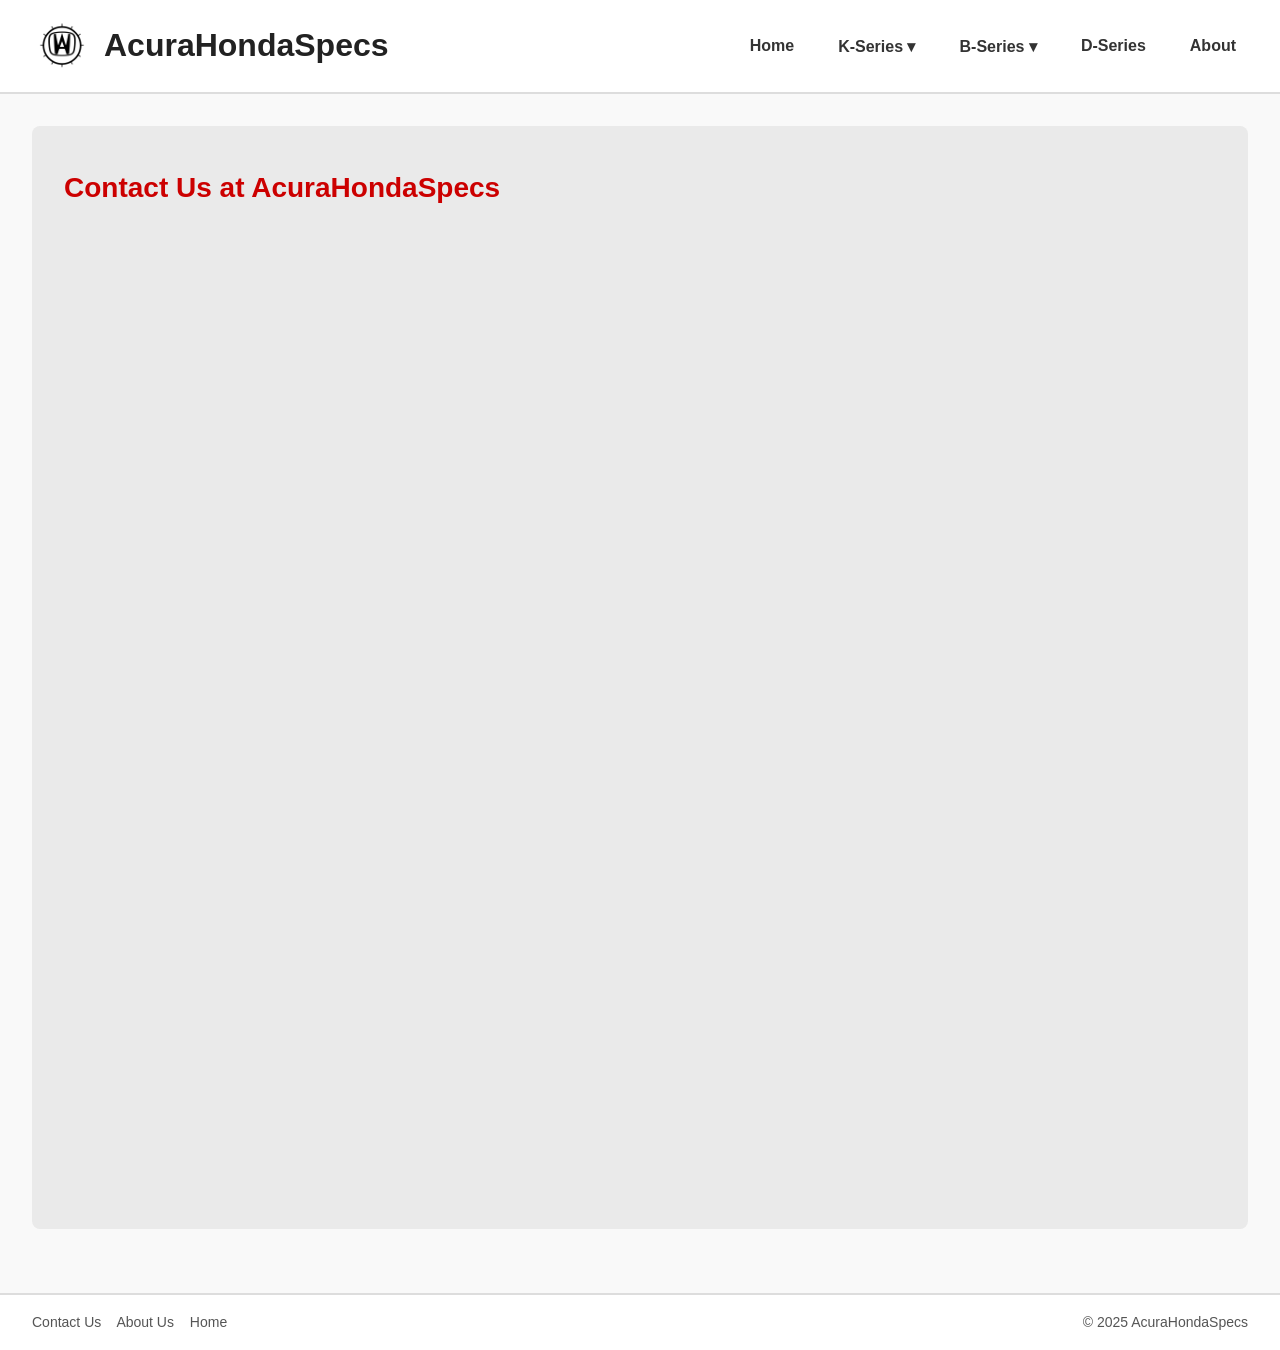
<file: contact.html>
<!doctype html>
<html lang="en">
<head>
  <meta charset="utf-8">
  <meta name="viewport" content="width=device-width,initial-scale=1">
  <title>About — AcuraHondaSpecs</title>
  <meta name="description" content="About AcuraHondaSpecs and our mission.">
    <button id="hamburger-btn" aria-label="Toggle navigation" aria-expanded="false">
      <span class="bar"></span>
      <span class="bar"></span>
      <span class="bar"></span>
    </button>
  <link rel="stylesheet" href="css/0-1-styles.css">
</head>
<body>
  <header>
    <a class="brand" href="index.html">
      <img src="images/HondaAcuraLogo.png" alt="AcuraHondaSpecs logo">
      <h1>AcuraHondaSpecs</h1>
    </a>
    <nav class="navbar">
      <a href="index.html">Home</a>

      <div class="dropdown">
        <button class="dropbtn">K-Series ▾</button>
        <div class="dropdown-content">
          <a href="incon.html">K20A</a>
          <a href="incon.html">K20A2</a>
        </div>
      </div>

      <div class="dropdown">
        <button class="dropbtn">B-Series ▾</button>
        <div class="dropdown-content">
          <a href="bls.html">LS B-Series</a>
          <a href="bvtec.html">VTEC B-Series</a>
        </div>
      </div>

      <a href="incon.html">D-Series</a>
      <a href="about.html">About</a>
    </nav>
  </header>

  <main class="about-page">
    <section class="hero">
      <div class="hero-text">
        <h2>Contact Us at AcuraHondaSpecs</h2>
        <iframe src="https://docs.google.com/forms/d/e/1FAIpQLSeP5Gk0cFFC1kbx0FdLqOp0V4WZcxH0WLTLFWcAu_lqtE9IGA/viewform?embedded=true" width="640" height="959" frameborder="0" marginheight="0" marginwidth="0">Loading…</iframe>
      </div>
    </section>
  </main>

  <footer>
    <div>
      <a href="contact.html">Contact Us</a>
      <a href="about.html">About Us</a>
      <a href="index.html">Home</a>
    </div>
    <div>© 2025 AcuraHondaSpecs</div>
  </footer>
  <script src="javascript/hamburger.js"></script>
</body>
</html>
</file>
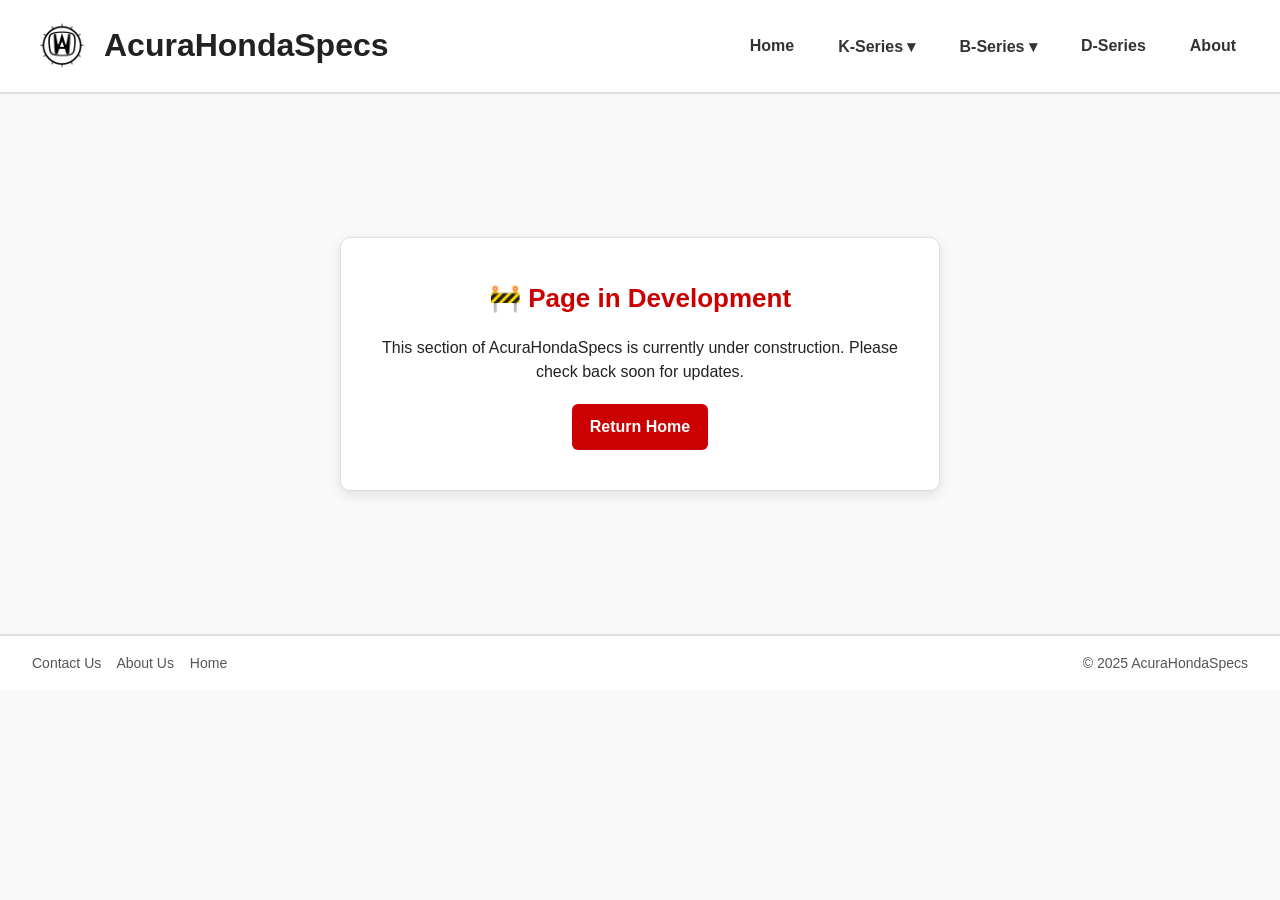
<file: incon.html>
<!doctype html>
<html lang="en">
<head>
  <meta charset="utf-8">
  <meta name="viewport" content="width=device-width,initial-scale=1">
  <title>Page in Development — AcuraHondaSpecs</title>
  <meta name="description" content="This page is under development — AcuraHondaSpecs" >
    <button id="hamburger-btn" aria-label="Toggle navigation" aria-expanded="false">
      <span class="bar"></span>
      <span class="bar"></span>
      <span class="bar"></span>
    </button>
  <link rel="stylesheet" href="css/0-1-styles.css">
</head>
<body>
  <header>
    <a class="brand" href="index.html">
      <img src="images/HondaAcuraLogo.png" alt="AcuraHondaSpecs logo">
      <h1>AcuraHondaSpecs</h1>
    </a>
    <nav class="navbar">
      <a href="index.html">Home</a>

      <div class="dropdown">
        <button class="dropbtn">K-Series ▾</button>
        <div class="dropdown-content">
          <a href="incon.html">K20A</a>
          <a href="incon.html">K20A2</a>
        </div>
      </div>

      <div class="dropdown">
        <button class="dropbtn">B-Series ▾</button>
        <div class="dropdown-content">
          <a href="bls.html">LS B-Series</a>
          <a href="bvtec.html">VTEC B-Series</a>
        </div>
      </div>

      <a href="incon.html">D-Series</a>
      <a href="about.html">About</a>
    </nav>
  </header>

  <main class="development-page">
    <div class="dev-box">
      <h2>🚧 Page in Development</h2>
      <p>This section of AcuraHondaSpecs is currently under construction. Please check back soon for updates.</p>
      <a href="index.html" class="btn">Return Home</a>
    </div>
  </main>

  <footer>
    <div>
      <a href="contact.html">Contact Us</a>
      <a href="about.html">About Us</a>
      <a href="index.html">Home</a>
    </div>
    <div>© 2025 AcuraHondaSpecs</div>
  </footer>
  <script src="javascript/hamburger.js"></script>
</body>
</html>
</file>
<file: css/0-1-styles.css>
/* Base Reset & Typography */
* {
  box-sizing: border-box;
  margin: 0;
  padding: 0;
}

body {
  font-family: Arial, Helvetica, sans-serif;
  font-size: 16px;
  line-height: 1.6;
  background: #f9f9f9;
  color: #222;
}

/* Accessibility: Skip Link */
.skip-link {
  position: absolute;
  top: -40px;
  left: 0;
  background: #000;
  color: #fff;
  padding: 8px 12px;
  z-index: 1000;
}
.skip-link:focus {
  top: 0;
}

/* Header & Nav */
header {
  display: flex;
  align-items: center;
  justify-content: space-between;
  padding: 16px 32px;
  background: #fff;
  border-bottom: 2px solid #ddd;
}

.brand {
  display: flex;
  align-items: center;
  gap: 12px;
  text-decoration: none; /* removes underline in href */
  color: inherit;  /* ensures text color matches surrounding text*/
}
.brand img {
  height: 60px;
  width: auto;
}

.navbar {
  display: flex;
  align-items: center;
  gap: 20px;
}
.navbar a, .dropbtn {
  text-decoration: none;
  color: #333;
  font-weight: bold;
  background: none;
  border: none;
  cursor: pointer;
  padding: 8px 12px;
  font-size: 16px;
}
.navbar .active {
  color: #c00;
  border-bottom: 2px solid #c00;
}
.navbar a:hover, .dropdown:hover .dropbtn,
a:focus, .dropbtn:focus {
  color: #c00;
  background: #f0f0f0;
  border-radius: 4px;
  outline: 2px solid #c00;
  outline-offset: 2px;
}

/* Dropdowns */
.dropdown { position: relative; }
.dropdown-content {
  display: none;
  position: absolute;
  top: 100%; left: 0;
  background: #fff;
  border: 1px solid #ddd;
  min-width: 180px;
  border-radius: 6px;
  box-shadow: 0 4px 12px rgba(0,0,0,0.1);
}
.dropdown-content a {
  display: block;
  padding: 10px 14px;
  color: #333;
  text-decoration: none;
}
.dropdown-content a:hover { background: #f5f5f5; color: #c00; }
.dropdown:hover .dropdown-content,
.dropdown:focus-within .dropdown-content { display: block; }

/* Hamburger Menu (Mobile) */
#hamburger-btn {
  display: none;
  background: none;
  border: none;
  cursor: pointer;
  padding: 8px;
}
#hamburger-btn .bar {
  display: block;
  width: 22px;
  height: 2px;
  background: #333;
  margin: 4px 0;
  transition: transform 0.2s ease, opacity 0.2s ease;
}
header.nav-open .navbar {
  display: flex;
  flex-direction: column;
  gap: 8px;
  background: #fff;
  width: 100%;
  padding: 12px 16px 18px;
  border-radius: 6px;
  box-shadow: 0 6px 18px rgba(0,0,0,0.06);
}
header.nav-open #hamburger-btn .bar:nth-child(1) { transform: translateY(6px) rotate(45deg); }
header.nav-open #hamburger-btn .bar:nth-child(2) { opacity: 0; }
header.nav-open #hamburger-btn .bar:nth-child(3) { transform: translateY(-6px) rotate(-45deg); }

ul { padding: 8px;margin: 0; }
ul li { margin-left: 10px; /* added li spacing */}

/* Hero */
.hero {
  display: flex;
  justify-content: space-between;
  align-items: center;
  padding: 40px 32px;
  background: #eaeaea;
}
.hero-text .cta { background: #c00; color: #fff; padding: 12px 20px; border-radius: 6px; text-decoration: none; font-weight: bold; }
.hero-text { max-width: 60%; }
.hero-text h2 { font-size: 32px; margin-bottom: 12px; }
.hero-text p { margin-bottom: 16px; line-height: 1.5; }

/* Spec */
.spec-text h2 { position: relative; margin: 32px 0 24px; font-size: 22px; color: #c00; padding-bottom: 8px; text-align: left; margin-left: 50px; }
.spec-text h2::after { content: ""; position: absolute; left: 0; bottom: 0; width: 97%; height: 3px; background: #333; }
.spec-text h3 { position: relative; margin: 32px 0 24px; font-size: 26px; color: #c00; padding-bottom: 2px; text-align: left; margin-left: 50px; }


/* Tables */
.table-container { width: 100%; overflow-x: auto; }
table {
  width: 95%;
  margin: 0 auto 32px;
  border-collapse: collapse;
  background: #fff;
  border: 1px solid #ddd;
  border-radius: 6px;
  box-shadow: 0 2px 6px rgba(0,0,0,0.08);
}
table th, table td {
  padding: 12px 16px;
  border-bottom: 1px solid #eee;
  vertical-align: middle;
}
table th {
  background: #f5f5f5;
  color: #333;
  font-weight: bold;
  font-size: 16px;
  text-align: left;
}
table tr:nth-child(even) td { background: #fafafa; }
table tr:hover td { background: #f0f0f0; }
table td em {
  color: #c00;
  font-style: normal;
  font-size: 14px;
  font-weight: bold;
}

/* Cards */
.engines {
  display: flex;
  justify-content: space-between;
  gap: 20px;
  padding: 32px;
}
.card {
  flex: 1;
  background: #fff;
  padding: 20px;
  border-radius: 8px;
  border: 1px solid #aaa;
}
.card h3 { margin-bottom: 8px; }
.card p { margin-bottom: 12px; }
.card .btn {
  display: inline-block;
  background: #c00;
  color: #fff;
  padding: 8px 14px;
  border-radius: 6px;
  text-decoration: none;
  font-weight: bold;
}

.development-page { display: flex; justify-content: center; align-items: center; min-height: 60vh; padding: 32px; }
.dev-box { background: #fff; padding: 40px; border-radius: 10px; border: 1px solid #ddd; box-shadow: 0 4px 12px rgba(0,0,0,0.1); text-align: center; max-width: 600px; }
.dev-box h2 { font-size: 26px; margin-bottom: 16px; color: #c00; }
.dev-box p { margin-bottom: 20px; font-size: 16px; line-height: 1.5; }
.dev-box .btn { display: inline-block; background: #c00; color: #fff; padding: 10px 18px; border-radius: 6px; text-decoration: none; font-weight: bold; }
.dev-box .btn:hover { background: #a00; }

/* Footer */
footer {
  display: flex;
  justify-content: space-between;
  align-items: center;
  padding: 16px 32px;
  background: #fff;
  border-top: 2px solid #ddd;
  font-size: 14px;
  color: #555;
}
footer a { margin-right: 12px; text-decoration: none; color: #555; }
footer a:hover { color: #c00; }

/* Updates & Reminder Section */
.info-section {  padding: 32px; background: #fff;  border-top: 2px solid #ddd;  border-bottom: 2px solid #ddd; }
.info-section h3 {  margin-bottom: 12px; }
.info-section p { line-height: 1.5; }

/* About Page */
.indented-paragraph { margin-bottom: 30px; }
.about-page { padding: 32px; }
.about-page .hero { background: #eaeaea; padding: 40px 32px; border-radius: 8px; margin-bottom: 32px; }
.about-page .hero-text h2 { font-size: 28px; margin-bottom: 12px; color: #c00; }
.about-page .hero-text p { line-height: 1.6; }
.about-page .info-section { background: #fff; padding: 24px; margin-bottom: 24px; border-radius: 8px; border: 1px solid #ddd; box-shadow: 0 2px 6px rgba(0,0,0,0.05); }
.about-page .info-section h2 { font-size: 22px; margin-bottom: 10px; border-bottom: 3px solid #c00; padding-bottom: 6px; }
.about-page .info-section p { line-height: 1.6; }

/* Responsive Breakpoints */
@media (max-width: 768px) {
  header { flex-direction: column; align-items: flex-start; gap: 12px; }
  #hamburger-btn { display: block; }
  .navbar { display: none; }
  .hero { padding: 28px 16px; }
  .hero-text { max-width: 100%; }
  .engines { flex-direction: column; padding: 16px; }
  .card { margin-bottom: 20px; }
}

@media (max-width: 480px) {
  .hero { padding: 18px 12px; }
  .hero-text h2 { font-size: 22px; }
  .card { padding: 14px; }
  footer { flex-direction: column; align-items: flex-start; gap: 8px; }
  table th { display: none; }
  table tr { display: block; margin-bottom: 12px; border-bottom: 1px solid #eee; }
  table td { display: flex; justify-content: space-between; border: 0; }
  table td::before {
    content: attr(data-label);
    font-weight: 700;
    color: #333;
    margin-right: 12px;
  }
}
</file>
